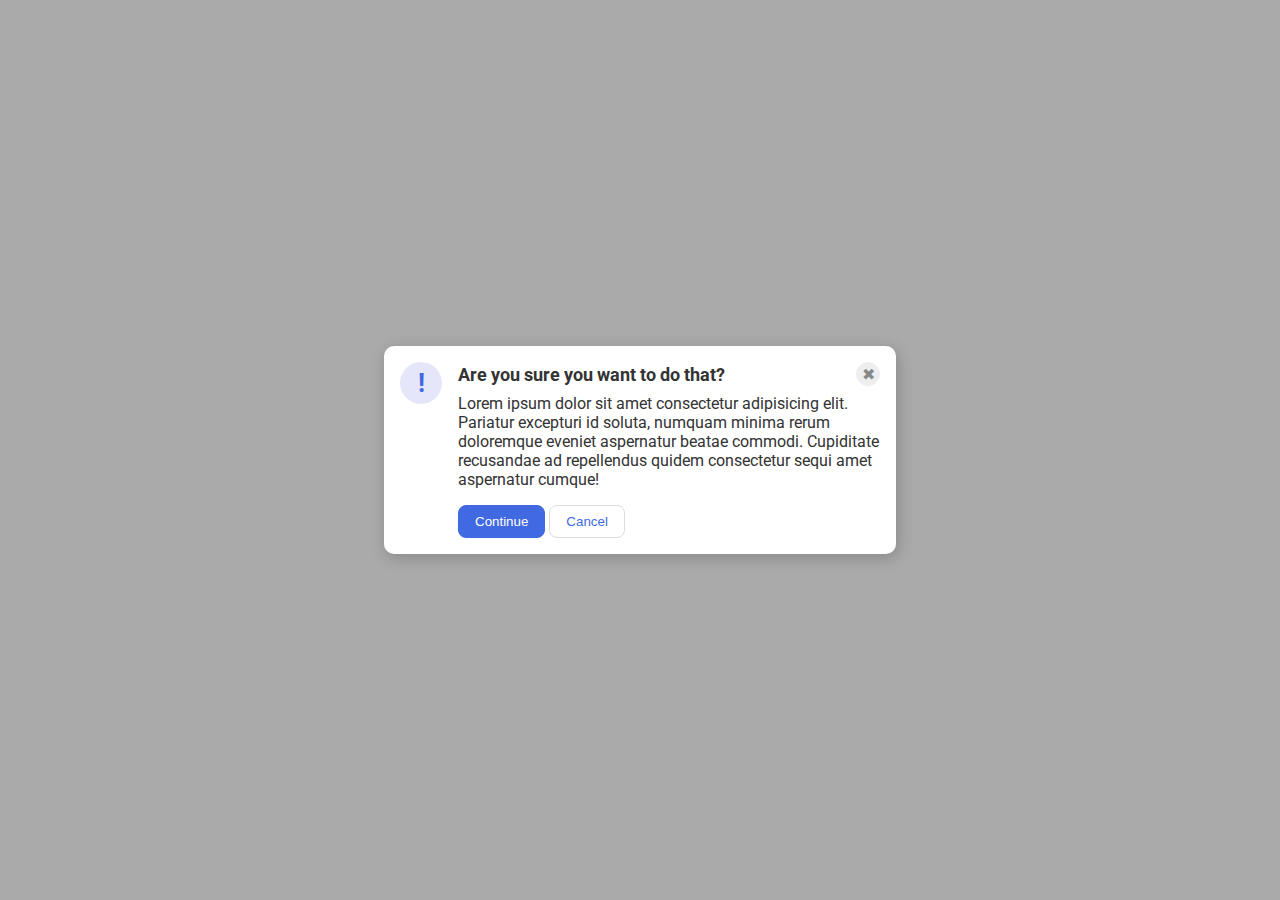
<file: flex/05-flex-modal/index.html>
<!DOCTYPE html>
<html lang="en">
  <head>
    <meta charset="UTF-8">
    <meta http-equiv="X-UA-Compatible" content="IE=edge">
    <meta name="viewport" content="width=device-width, initial-scale=1.0">
    <link rel="stylesheet" href="style.css">
    <title>Modal</title>
  </head>
  <body>
    <div class="modal">
      <div class="icon">!</div>
      <div class="container">
        <div class="header">Are you sure you want to do that?
          <button class="close-button">✖</button>
        </div>
        <div class="text">Lorem ipsum dolor sit amet consectetur adipisicing elit. Pariatur excepturi id soluta, numquam minima rerum doloremque eveniet aspernatur beatae commodi. Cupiditate recusandae ad repellendus quidem consectetur sequi amet aspernatur cumque!</div>
        <button class="continue">Continue</button>
        <button class="cancel">Cancel</button>
      </div>
    </div>
  </body>
</html>
</file>
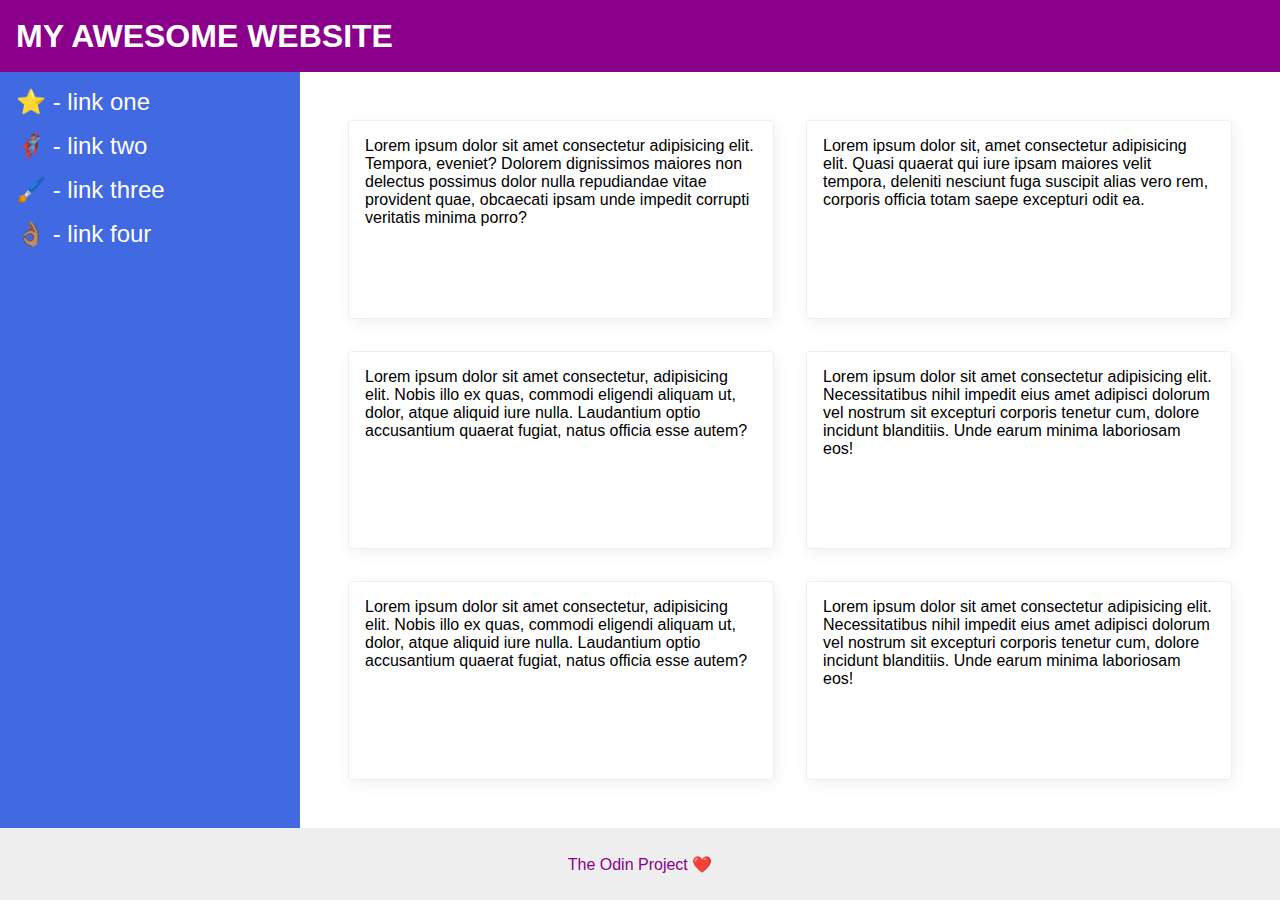
<file: flex/07-flex-layout-2/index.html>
<!DOCTYPE html>
<html lang="en">
  <head>
    <meta charset="UTF-8">
    <meta http-equiv="X-UA-Compatible" content="IE=edge">
    <meta name="viewport" content="width=device-width, initial-scale=1.0">
    <title>The Holy Grail</title>
    <link rel="stylesheet" href="style.css">
  </head>
  <body>
    <div class="header">
      MY AWESOME WEBSITE
    </div>
    
    <div class="content">
      <div class="sidebar">
        <ul>
          <li><a href="#">⭐ - link one</a></li>
          <li><a href="#">🦸🏽‍♂️ - link two</a></li>
          <li><a href="#">🖌️ - link three</a></li>
          <li><a href="#">👌🏽 - link four</a></li>
        </ul>
      </div>
      <div class="sidebar-right">
        <div class="card">Lorem ipsum dolor sit amet consectetur adipisicing elit. Tempora, eveniet? Dolorem dignissimos maiores non delectus possimus dolor nulla repudiandae vitae provident quae, obcaecati ipsam unde impedit corrupti veritatis minima porro?</div>
        <div class="card">Lorem ipsum dolor sit, amet consectetur adipisicing elit. Quasi quaerat qui iure ipsam maiores velit tempora, deleniti nesciunt fuga suscipit alias vero rem, corporis officia totam saepe excepturi odit ea.</div>
        <div class="card">Lorem ipsum dolor sit amet consectetur, adipisicing elit. Nobis illo ex quas, commodi eligendi aliquam ut, dolor, atque aliquid iure nulla. Laudantium optio accusantium quaerat fugiat, natus officia esse autem?</div>
        <div class="card">Lorem ipsum dolor sit amet consectetur adipisicing elit. Necessitatibus nihil impedit eius amet adipisci dolorum vel nostrum sit excepturi corporis tenetur cum, dolore incidunt blanditiis. Unde earum minima laboriosam eos!</div>
        <div class="card">Lorem ipsum dolor sit amet consectetur, adipisicing elit. Nobis illo ex quas, commodi eligendi aliquam ut, dolor, atque aliquid iure nulla. Laudantium optio accusantium quaerat fugiat, natus officia esse autem?</div>
        <div class="card">Lorem ipsum dolor sit amet consectetur adipisicing elit. Necessitatibus nihil impedit eius amet adipisci dolorum vel nostrum sit excepturi corporis tenetur cum, dolore incidunt blanditiis. Unde earum minima laboriosam eos!</div>
      </div>
    </div>
    
    <div class="footer">
      The Odin Project ❤️
    </div>
  </body>
</html>
</file>
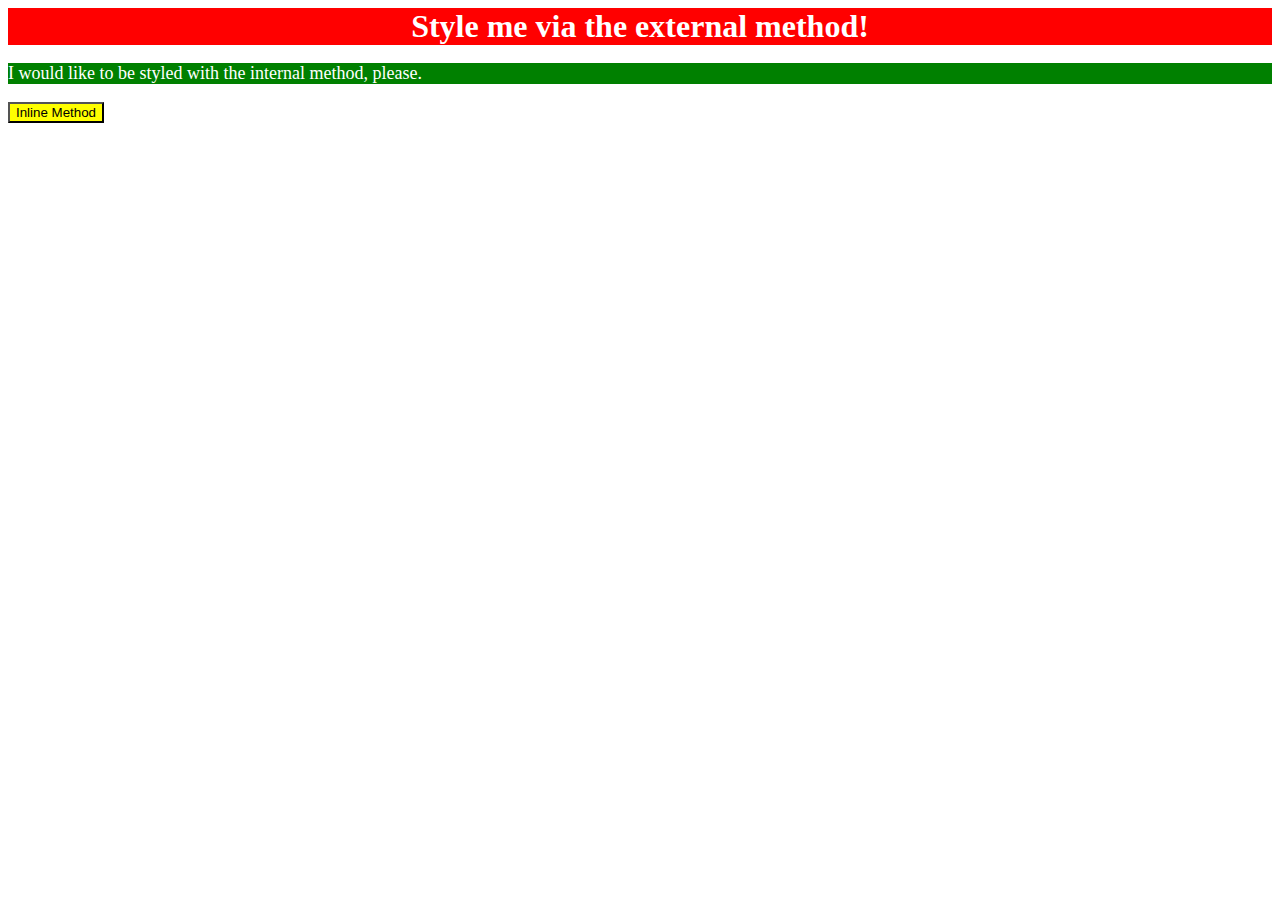
<file: foundations/01-css-methods/index.html>
<!DOCTYPE html>
<html lang="en">
  <head>
    <meta charset="UTF-8">
    <meta http-equiv="X-UA-Compatible" content="IE=edge">
    <meta name="viewport" content="width=device-width, initial-scale=1.0">
    <title>Methods for Adding CSS</title>
    <link rel="stylesheet" href="style.css">
    <style>
      p{
        background-color: green;
        color: white;
        font-size: 18px;  
      }
    </style>
  </head>
  <body>
    <div>Style me via the external method!</div>
    <p>I would like to be styled with the internal method, please.</p>
    <button style="background-color: yellow;">Inline Method</button>
  </body>
</html>
</file>
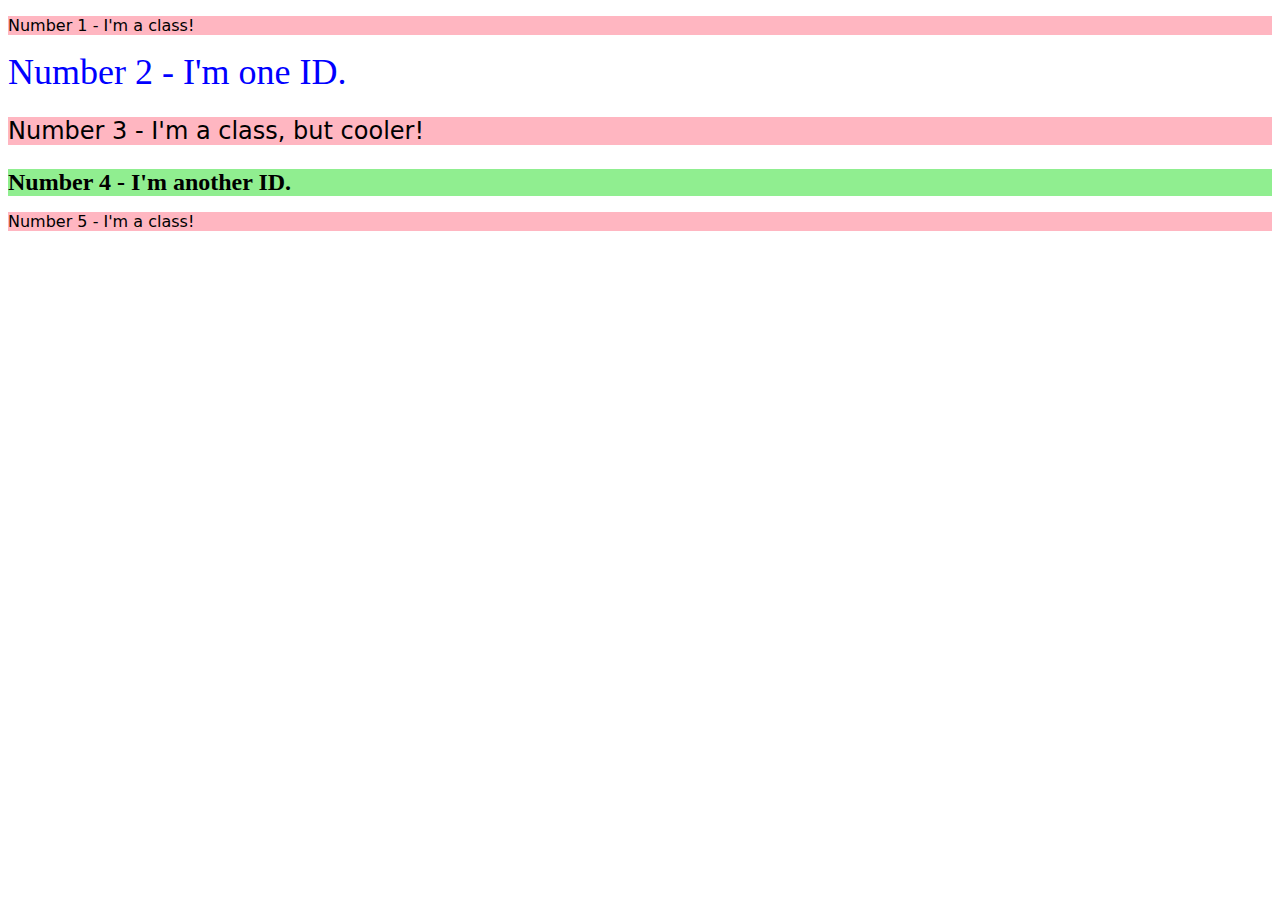
<file: foundations/02-class-id-selectors/index.html>
<!DOCTYPE html>
<html lang="en">
  <head>
    <meta charset="UTF-8">
    <meta http-equiv="X-UA-Compatible" content="IE=edge">
    <meta name="viewport" content="width=device-width, initial-scale=1.0">
    <title>Class and ID Selectors</title>
    <link rel="stylesheet" href="style.css">
  </head>
  <body>
    <p class="odd">Number 1 - I'm a class!</p>
    <div id="two">Number 2 - I'm one ID.</div>
    <p class="odd adjust-font">Number 3 - I'm a class, but cooler!</p>
    <div id= "four" class="adjust-font">Number 4 - I'm another ID.</div>
    <p class="odd">Number 5 - I'm a class!</p>
  </body>
</html>
</file>
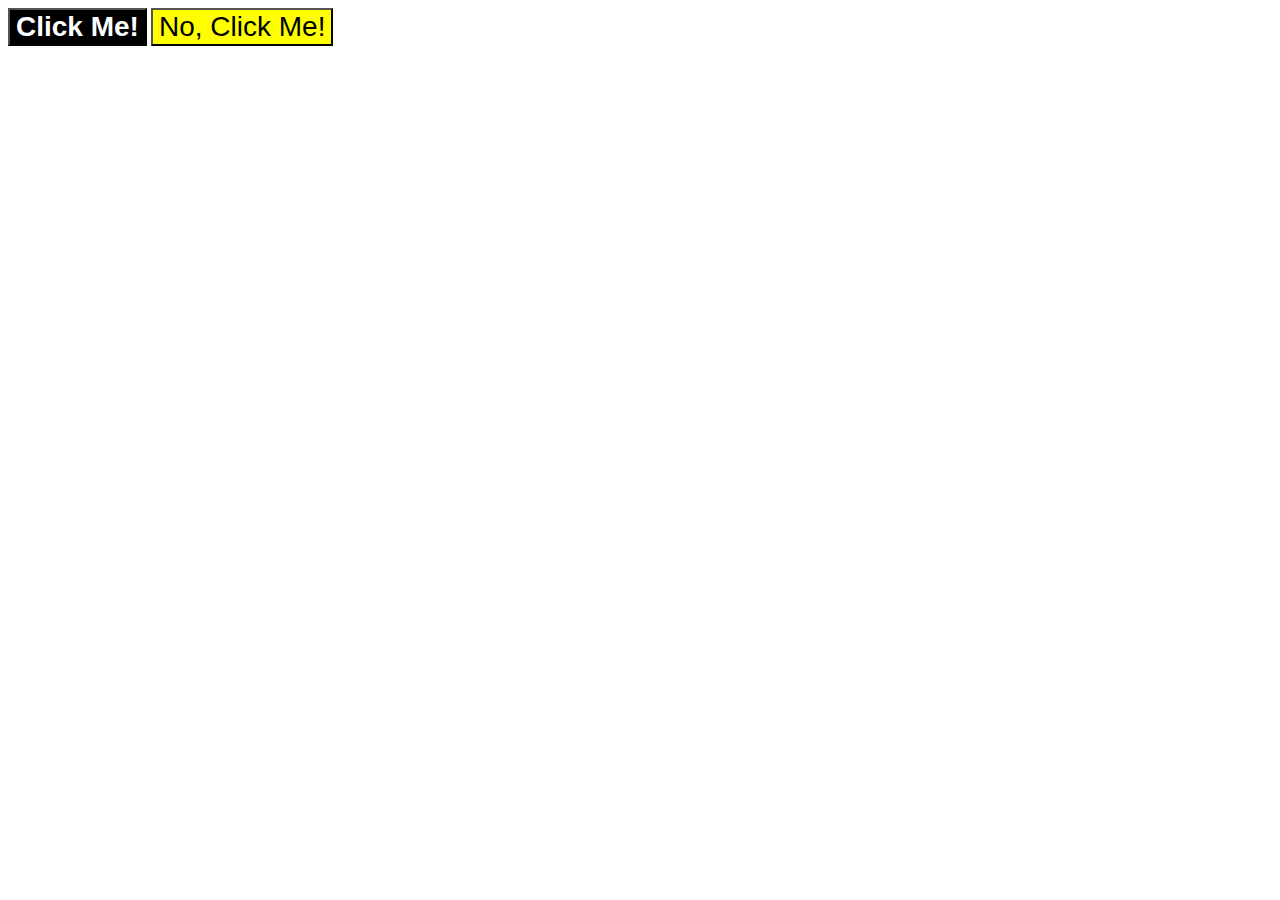
<file: foundations/03-grouping-selectors/index.html>
<!DOCTYPE html>
<html lang="en">
  <head>
    <meta charset="UTF-8">
    <meta http-equiv="X-UA-Compatible" content="IE=edge">
    <meta name="viewport" content="width=device-width, initial-scale=1.0">
    <title>Grouping Selectors</title>
    <link rel="stylesheet" href="style.css">
  </head>
  <body>
    <button class="first">Click Me!</button>
    <button class="second">No, Click Me!</button>
  </body>
</html>
</file>
<file: flex/05-flex-modal/style.css>
@import url('https://fonts.googleapis.com/css2?family=Roboto:wght@400;700&display=swap');

html, body {
  height: 100%;
}

body {
  font-family: Roboto, sans-serif;
  margin: 0;
  background: #aaa;
  color: #333;
  /* I'll give you this one for free lol */
  display: flex;
  align-items: center;
  justify-content: center;
}

.modal {
  background: white;
  width: 480px;
  border-radius: 10px;
  box-shadow: 2px 4px 16px rgba(0,0,0,.2);
  display: flex;
  gap: 16px;
  padding: 16px;
  justify-content: center;
}

.icon {
  color: royalblue;
  font-size: 26px;
  font-weight: 700;
  background: lavender;
  width: 42px;
  height: 42px;
  border-radius: 50%;
  display: flex;
  align-items: center;
  justify-content: center;
  flex-shrink: 0;
}

.close-button {
  background: #eee;
  border-radius: 50%;
  color: #888;
  font-weight: 400;
  font-size: 16px;
  height: 24px;
  width: 24px;
  display: flex;
  align-items: center;
  justify-content: center;
  border: 1px solid #eee;
  padding: 0;
}

button {
  cursor: pointer;
  padding: 8px 16px;
  border-radius: 8px;
}

button.continue {
  background: royalblue;
  border: 1px solid royalblue;
  color: white;
}

button.cancel {
  background: white;
  border: 1px solid #ddd;
  color: royalblue;
}

.header{
  display: flex;
  align-items: center;
  justify-content: space-between;
  font-size: 18px;
  font-weight: 700;
  margin-bottom: 8px;
}

.text {
  margin-bottom: 16px;
}
</file>
<file: flex/07-flex-layout-2/style.css>
body {
  font-family: -apple-system, BlinkMacSystemFont, 'Segoe UI', Roboto, Oxygen, Ubuntu, Cantarell, 'Open Sans', 'Helvetica Neue', sans-serif;
  margin: 0;
  min-height: 100vh;
  display: flex;
  flex-direction: column;
  /* align-items: center; */
}

.header {
  height: 72px;
  background: darkmagenta;
  color: white;
  display: flex;
  padding: 0 16px;
  font-size: 32px;
  align-items: center;
  font-weight: 900;
}

.footer {
  height: 72px;
  background: #eee;
  color: darkmagenta;
  margin-top: auto;
  
  display: flex;
  justify-content: center;
  align-items: center;
}

.sidebar {
  width: 300px;
  background: royalblue;
  box-sizing: border-box;
  flex-shrink: 0;
  padding: 1rem;


}

.card {
  border: 1px solid #eee;
  box-shadow: 2px 4px 16px rgba(0,0,0,.06);
  border-radius: 4px;

  padding: 1rem;
  width: 300px;

  width: calc(50% - 16px); /* Calculates 50% width with gap */
  box-sizing: border-box;
  /* flex-basis: 300px; */
}

@media (max-width: 768px) {
  .card {
    width: 100%; /* Full width on smaller screens */
  }
}

.content{
  display: flex;
  flex: 1;
  
}

.sidebar-right{
  display: flex;
  /* flex-direction: column; */
  flex-wrap: wrap;
  padding: 3rem;
  gap: 32px;
}

ul{
  list-style-type: none;
  margin: 0;
  padding: 0;
}
a{
  text-decoration: none;
  color: white;
  font-size: 1.5rem;
}
li{
  margin-bottom: 16px;
}
</file>
<file: foundations/01-css-methods/style.css>
div{
  background-color: red;
  color: white;
  text-align: center;
  font-size: 32px;
  font-weight: bold;
}
</file>
<file: foundations/02-class-id-selectors/style.css>
.odd{
  background-color: lightpink;
  font-family: 'Verdana', 'DejaVu Sans', 'sans-serif';
}

#two{
  color: blue;
  font-size: 36px;
}

.adjust-font{
  font-size: 24px;
}

#four{
  background-color: lightgreen;
  font-weight: bold;
}
</file>
<file: foundations/03-grouping-selectors/style.css>
.first,.second{
  font-size: 28px;
  font-family: Helvetica,'Times New Roman', sans-serif;
}

.first{
  background-color: black;
  color: white;
  font-weight: bold;
}

.second{
  background-color: yellow;
}
</file>
